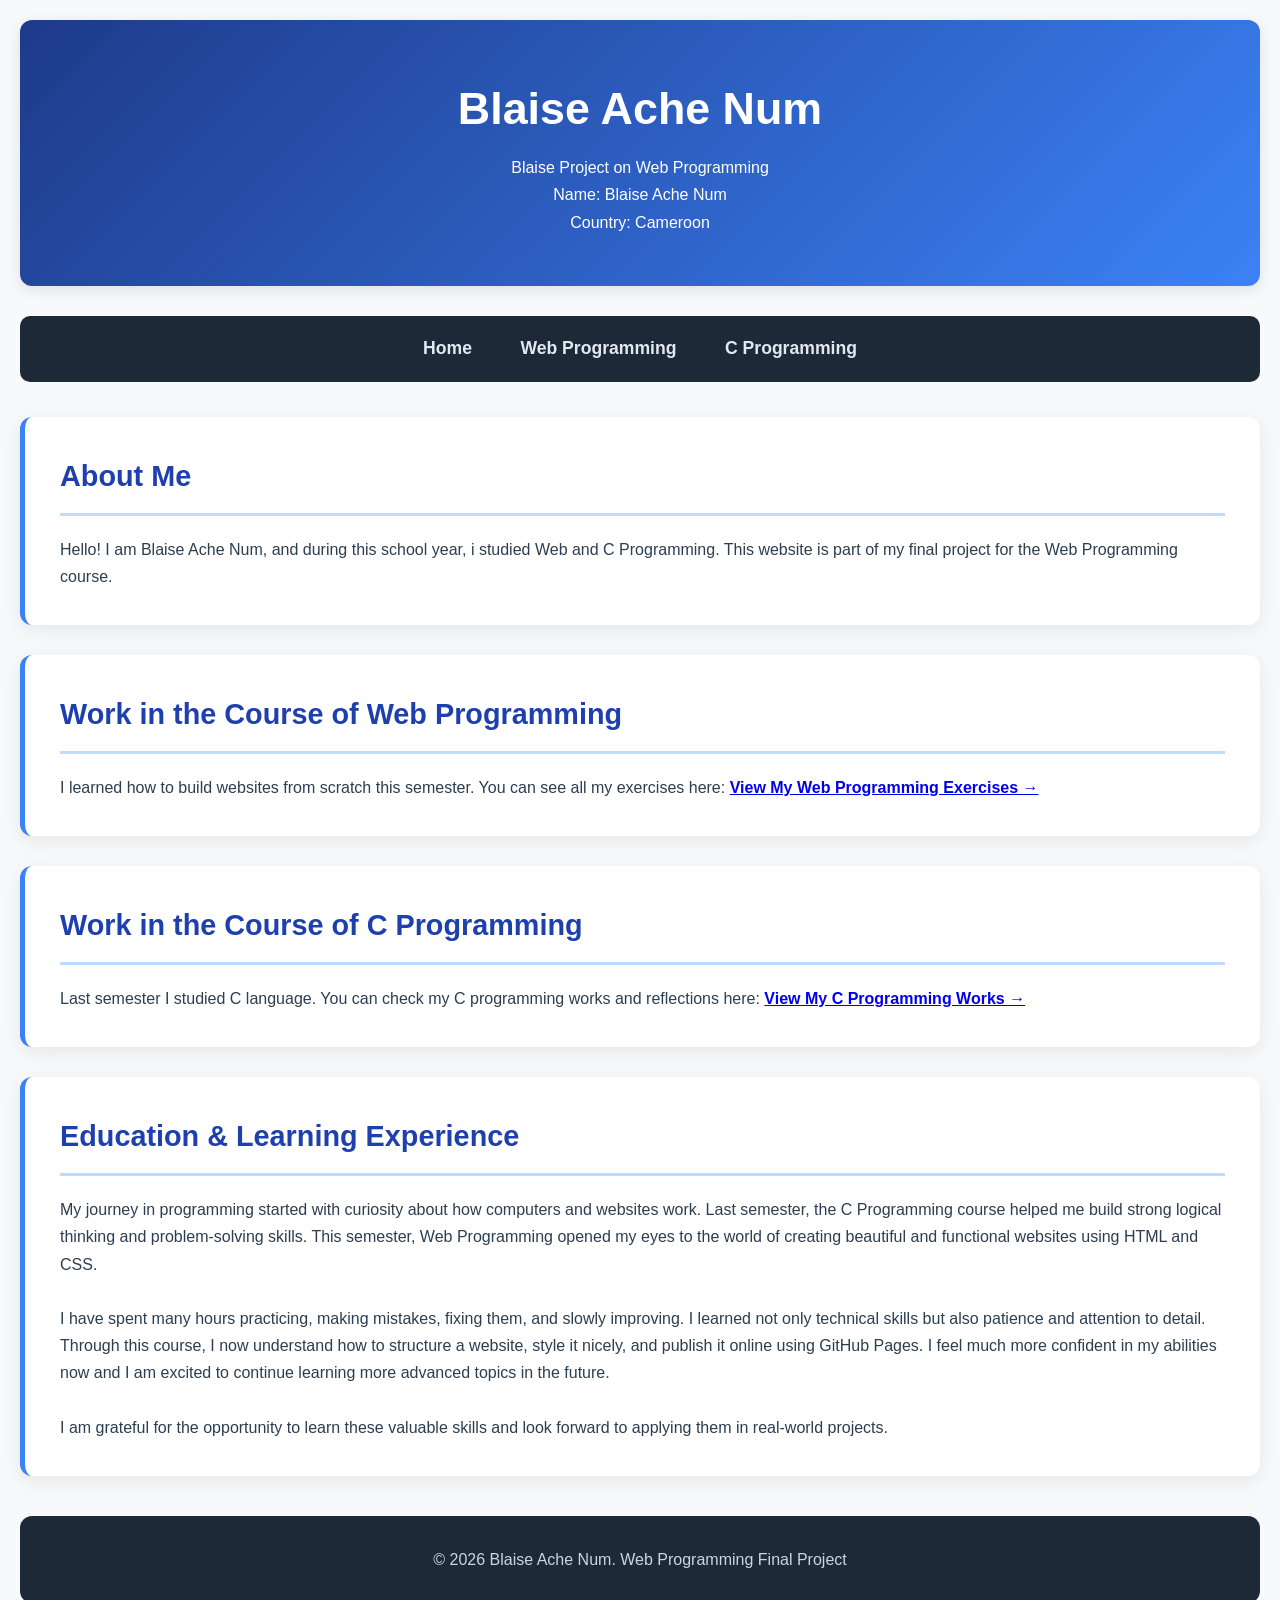
<file: index.html>
<!DOCTYPE html>
<html lang="en">
<head>
    <meta charset="UTF-8">
    <meta name="viewport" content="width=device-width, initial-scale=1.0">
    <title>Blaise Ache Num - Web Portfolio</title>
    <link rel="stylesheet" href="styles.css">
</head>
<body>
    
    <header>
        <h1>Blaise Ache Num</h1>
        <p>Blaise Project on Web Programming</p >
        <p>Name: Blaise Ache Num</p>
        <p>Country: Cameroon</p>
    </header>

    <nav>
        <a href=" ">Home</a >
        <a href="workinwebprogramming.html">Web Programming</a >
        <a href="workincprogramming.html">C Programming</a >
    </nav>

    <section>
        <h2>About Me</h2>
        <p>Hello! I am Blaise Ache Num, and during this school year, i studied Web and C Programming. This website is part of my final project for the Web Programming course.</p >
    </section>

    <section>
        <h2>Work in the Course of Web Programming</h2>
        <p>I learned how to build websites from scratch this semester. 
        You can see all my exercises here: 
        <strong><a href="workinwebprogramming.html">View My Web Programming Exercises →</a ></strong></p >
    </section>

    <section>
        <h2>Work in the Course of C Programming</h2>
        <p>Last semester I studied C language. 
        You can check my C programming works and reflections here: 
        <strong><a href="workincprogramming.html">View My C Programming Works →</a ></strong></p >
    </section>

    <section>
        <h2>Education & Learning Experience</h2>
        <p>
        My journey in programming started with curiosity about how computers and websites work. 
        Last semester, the C Programming course helped me build strong logical thinking and problem-solving skills. 
        This semester, Web Programming opened my eyes to the world of creating beautiful and functional websites using HTML and CSS.<br><br>
        
        I have spent many hours practicing, making mistakes, fixing them, and slowly improving. 
        I learned not only technical skills but also patience and attention to detail. 
        Through this course, I now understand how to structure a website, style it nicely, and publish it online using GitHub Pages. 
        I feel much more confident in my abilities now and I am excited to continue learning more advanced topics in the future.<br><br>
        
        I am grateful for the opportunity to learn these valuable skills and look forward to applying them in real-world projects.
        </p >
    </section>

    <footer>
        <p>&copy; 2026 Blaise Ache Num. Web Programming Final Project</p >
    </footer>

</body>
</html>
</file>
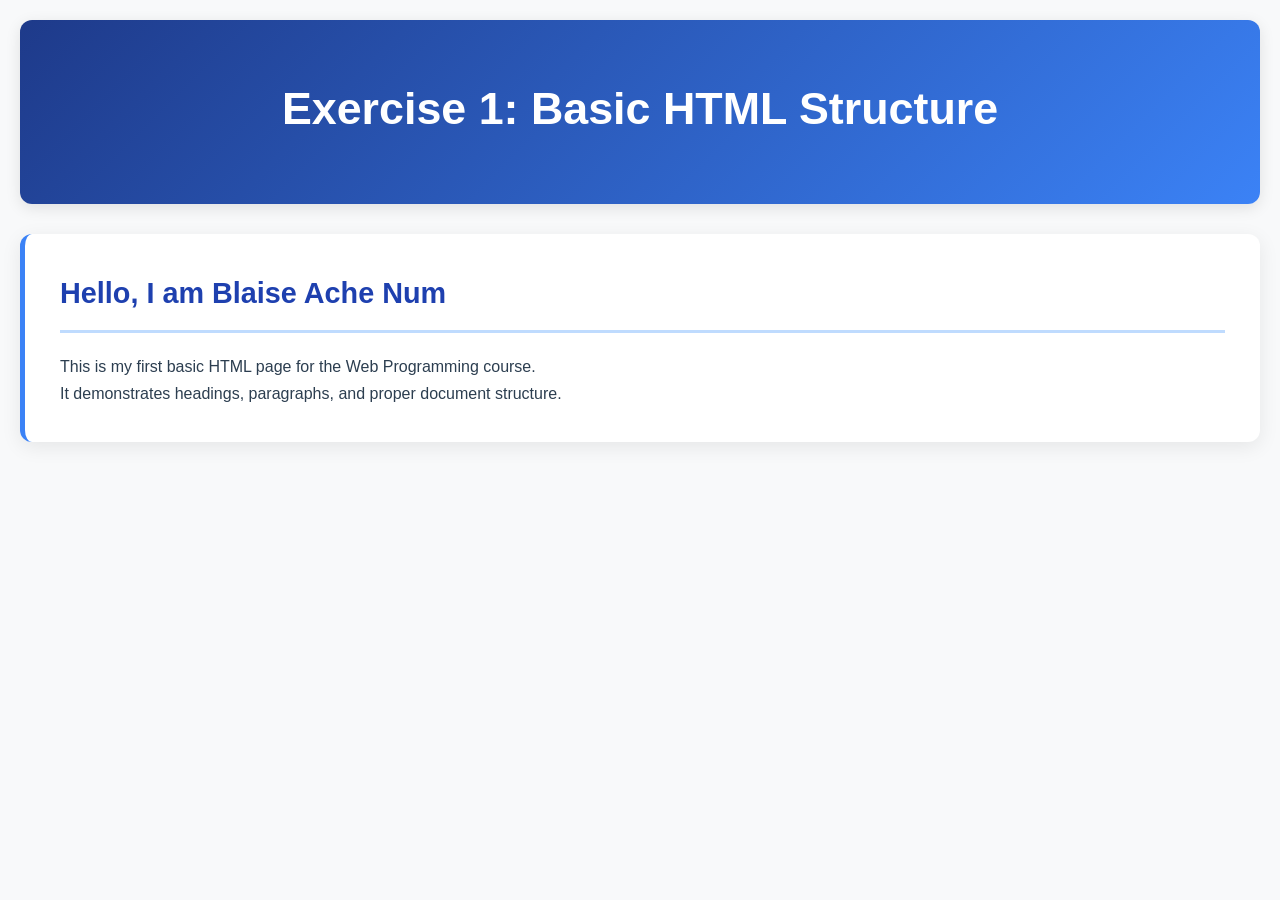
<file: exercise1.html>
<!DOCTYPE html>
<html lang="en">
<head>
    <meta charset="UTF-8">
    <meta name="viewport" content="width=device-width, initial-scale=1.0">
    <title>Exercise 1 - Basic HTML</title>
    <link rel="stylesheet" href="styles.css">
</head>
<body>
    <header><h1>Exercise 1: Basic HTML Structure</h1></header>
    <section>
        <h2>Hello, I am Blaise Ache Num</h2>
        <p>This is my first basic HTML page for the Web Programming course.</p >
        <p>It demonstrates headings, paragraphs, and proper document structure.</p >
    </section>
</body>
</html>
</file>
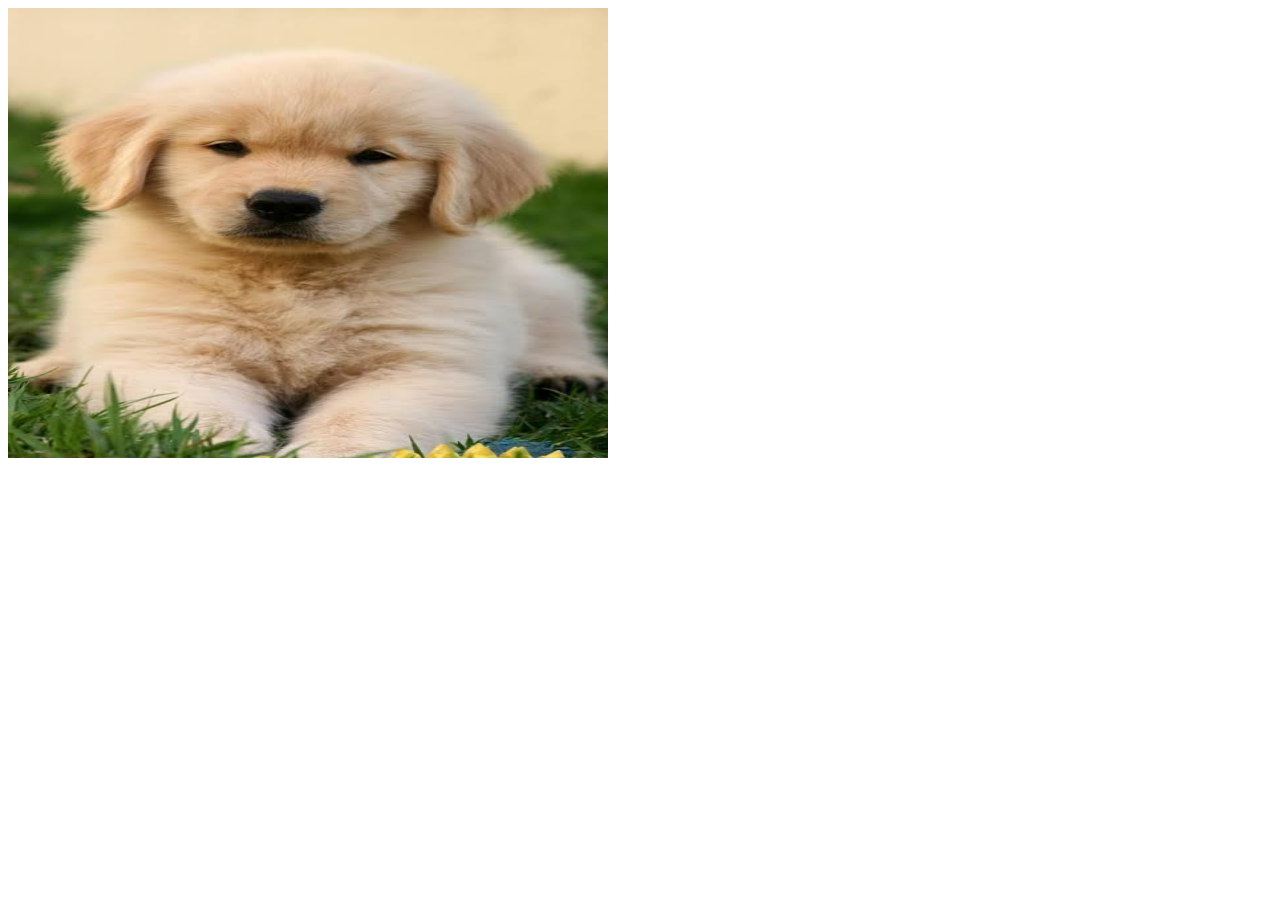
<file: height-and-width-of-images.html>
<!DOCTYPE html>
<html lang="en">
  <head>
    <meta charset="UTF-8">
    <title>My Image Page</title>
  </head>
  <body>
<img src="IMG_4334.jpeg" 
     alt="A family of Golden retrievers standing on rocky ground" 
     width="600" 
     height="450"
     loading="lazy">
  </body>
</html>
</file>
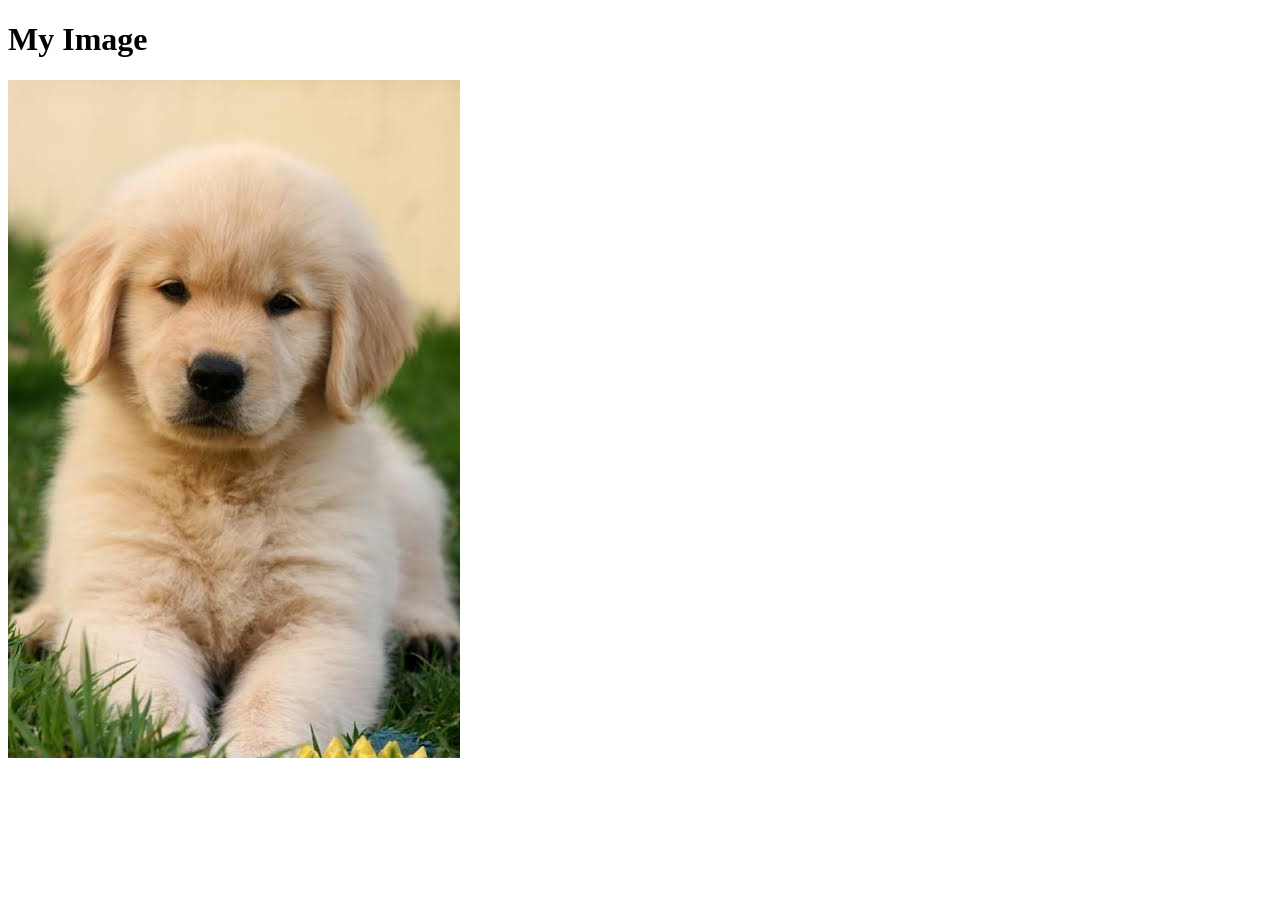
<file: Image.html>
<!DOCTYPE html>
<html lang="en">
  <head>
    <meta charset="UTF-8">
    <title>My Image Page</title>
  </head>
  <body>
    <h1>My Image</h1>
    <img src="IMG_4334.jpeg" alt="A family of Golden Retrievers">
  </body>
</html>
</file>
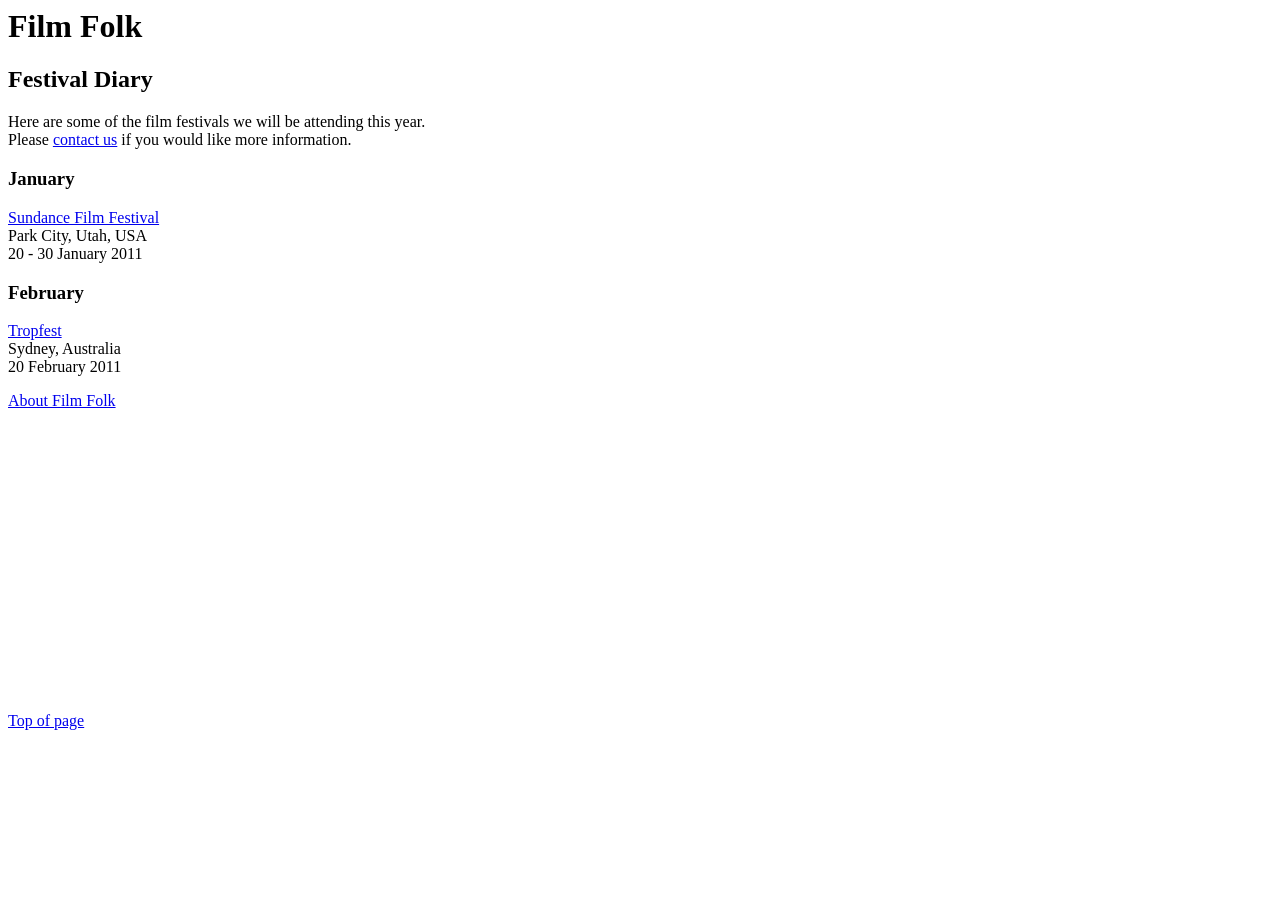
<file: links.html>
<html>
<head>
    <title>Links</title>
</head>

<body>

<h1 id="top">Film Folk</h1>

<h2>Festival Diary</h2>

<p>
    Here are some of the film festivals we will be attending this year.
    <br />
    Please <a href=" ">contact us</a >
    if you would like more information.
</p >

<h3>January</h3>

<p>
    <a href="http://www.sundance.org">
        Sundance Film Festival
    </a >
    <br />
    Park City, Utah, USA
    <br />
    20 - 30 January 2011
</p >

<h3>February</h3>

<p>
    <a href="http://www.tropfest.com">
        Tropfest
    </a >
    <br />
    Sydney, Australia
    <br />
    20 February 2011
</p >

<!-- additional content -->

<p>
    <a href="about.html">About Film Folk</a >
</p >

<br /><br /><br /><br /><br />
<br /><br /><br /><br /><br />
<br /><br /><br /><br /><br />

<p>
    <a href="#top">Top of page</a >
</p >

</body>
</html>
</file>
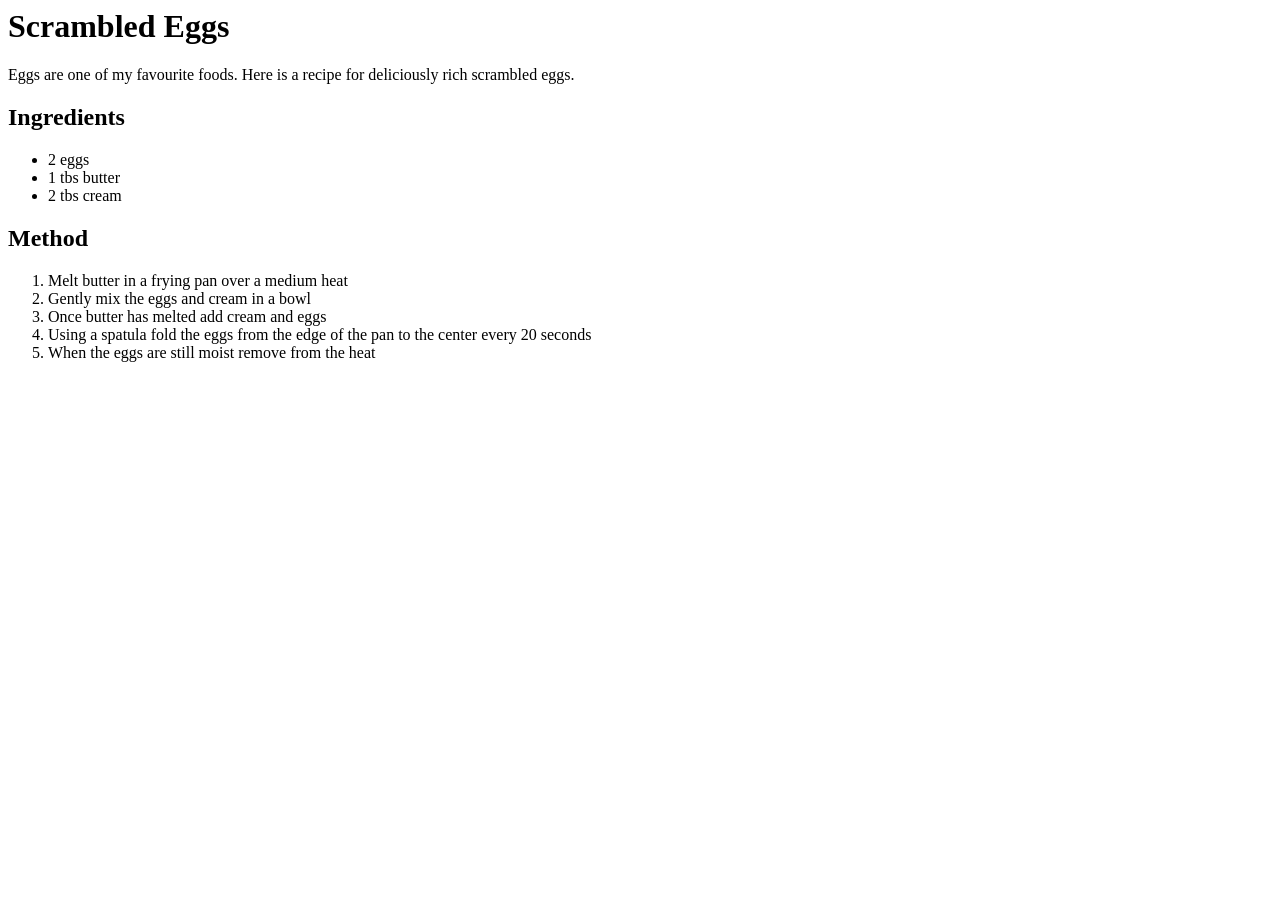
<file: lists.html>
<html>
<head>
    <title>Lists</title>
</head>

<body>

<h1>Scrambled Eggs</h1>

<p>
    Eggs are one of my favourite foods. Here is a recipe for
    deliciously rich scrambled eggs.
</p >

<h2>Ingredients</h2>

<ul>
    <li>2 eggs</li>
    <li>1 tbs butter</li>
    <li>2 tbs cream</li>
</ul>

<h2>Method</h2>

<ol>
    <li>Melt butter in a frying pan over a medium heat</li>
    <li>Gently mix the eggs and cream in a bowl</li>
    <li>Once butter has melted add cream and eggs</li>
    <li>Using a spatula fold the eggs from the edge of the pan to the center every 20 seconds</li>
    <li>When the eggs are still moist remove from the heat</li>
</ol>

</body>
</html>
</file>
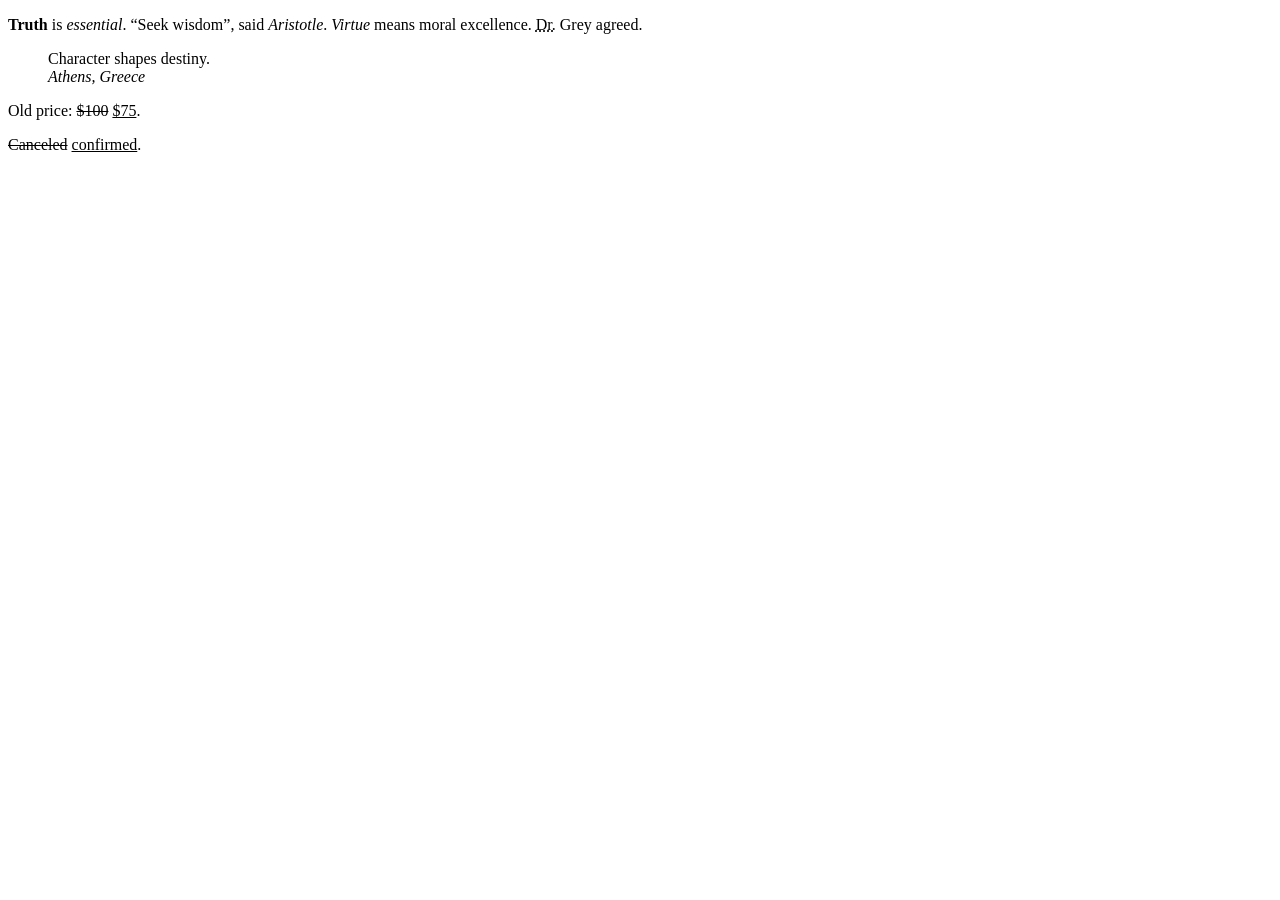
<file: semantic-markup.html>
<!DOCTYPE html>
<html lang="en">
<head>
    <meta charset="UTF-8">
    <title>Semantic Markup</title>
</head>
<body>
    <p><strong>Truth</strong> is <em>essential</em>.
    <q>Seek wisdom</q>, said <cite>Aristotle</cite>.
    <dfn>Virtue</dfn> means moral excellence.
    <abbr title="Doctor">Dr.</abbr> Grey agreed.</p >

    <blockquote>Character shapes destiny. <address>Athens, Greece</address></blockquote>

    <p>Old price: <s>$100</s> <ins>$75</ins>.</p >
    <del>Canceled</del> <ins>confirmed</ins>.</p >

</body>
</html>
</file>
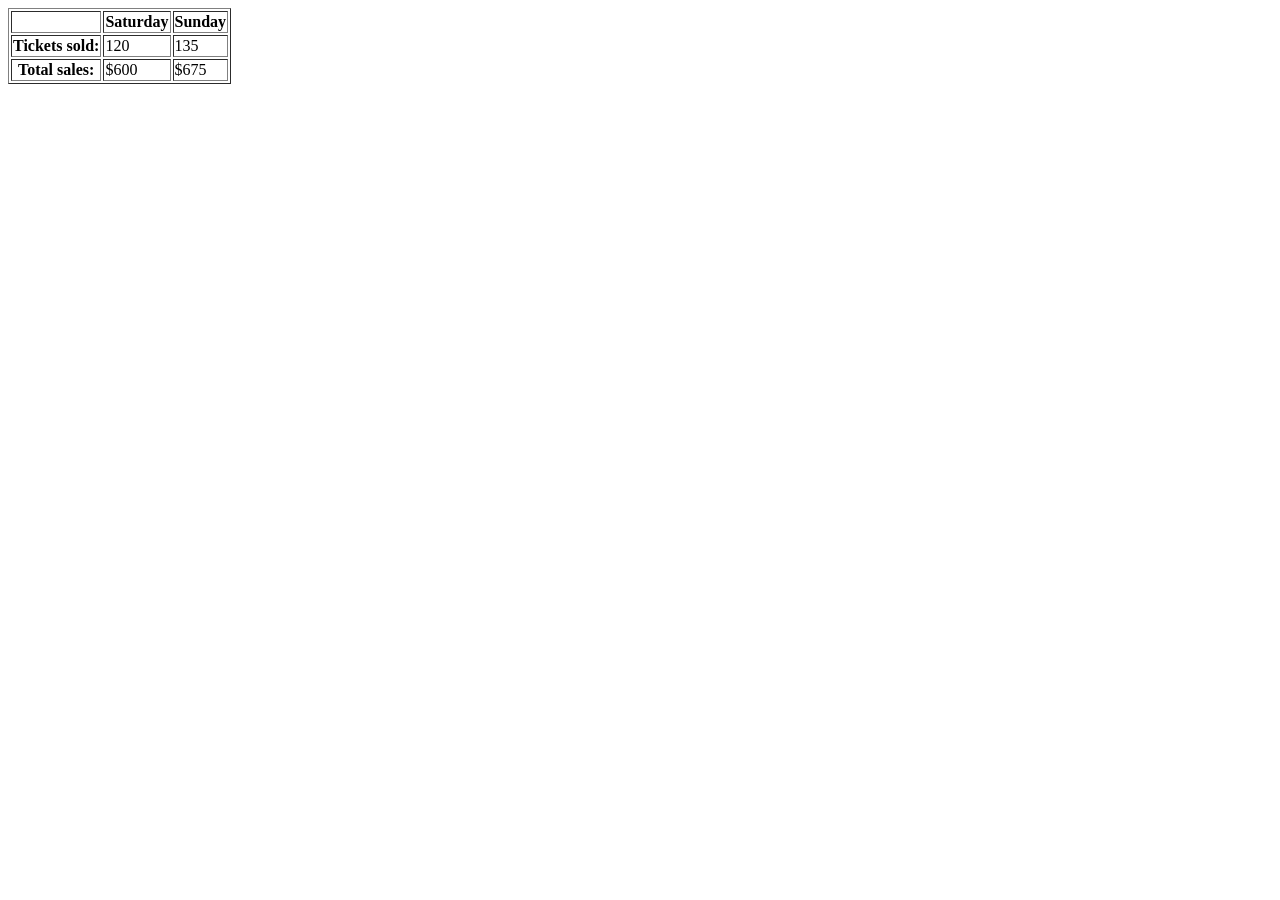
<file: table-heading.html>
<!DOCTYPE html>
<html>
<head>
  <title>Table Example</title>
</head>
<body>

<table border="1">
  <tr>
    <th></th>
    <th scope="col">Saturday</th>
    <th scope="col">Sunday</th>
  </tr>

  <tr>
    <th scope="row">Tickets sold:</th>
    <td>120</td>
    <td>135</td>
  </tr>

  <tr>
    <th scope="row">Total sales:</th>
    <td>$600</td>
    <td>$675</td>
  </tr>
</table>

</body>
</html>
</file>
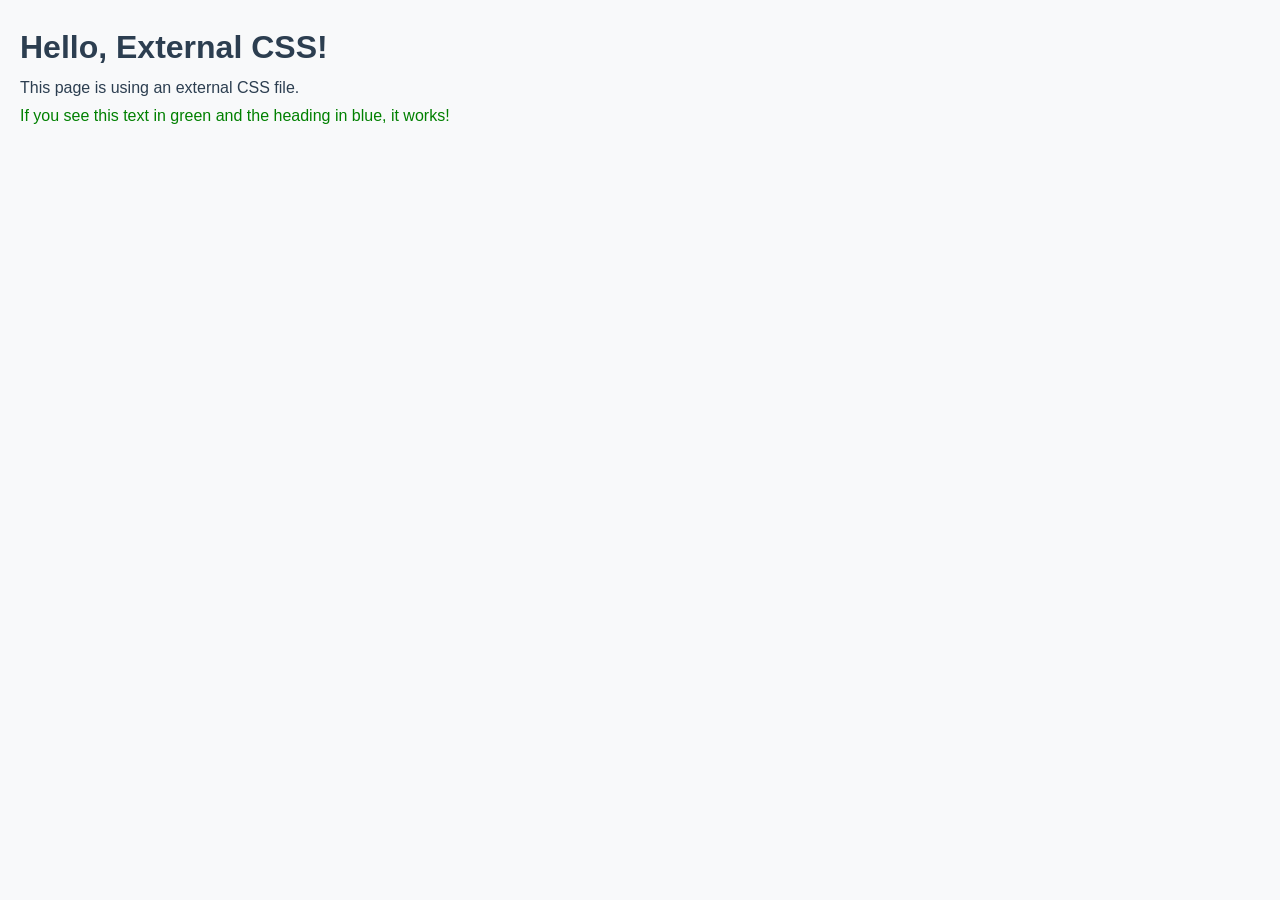
<file: usingexternalcss.html>
<!DOCTYPE html>
<html lang="en">
<head>
    <meta charset="UTF-8">
    <meta name="viewport" content="width=device-width, initial-scale=1.0">
    <title>External CSS Example</title>
    <link rel="stylesheet" href="styles.css">
</head>
<body>
    <h1>Hello, External CSS!</h1>
    <p>This page is using an external CSS file.</p>
    <p style="color: green;">If you see this text in green and the heading in blue, it works!</p >
</body>
</html>
</file>
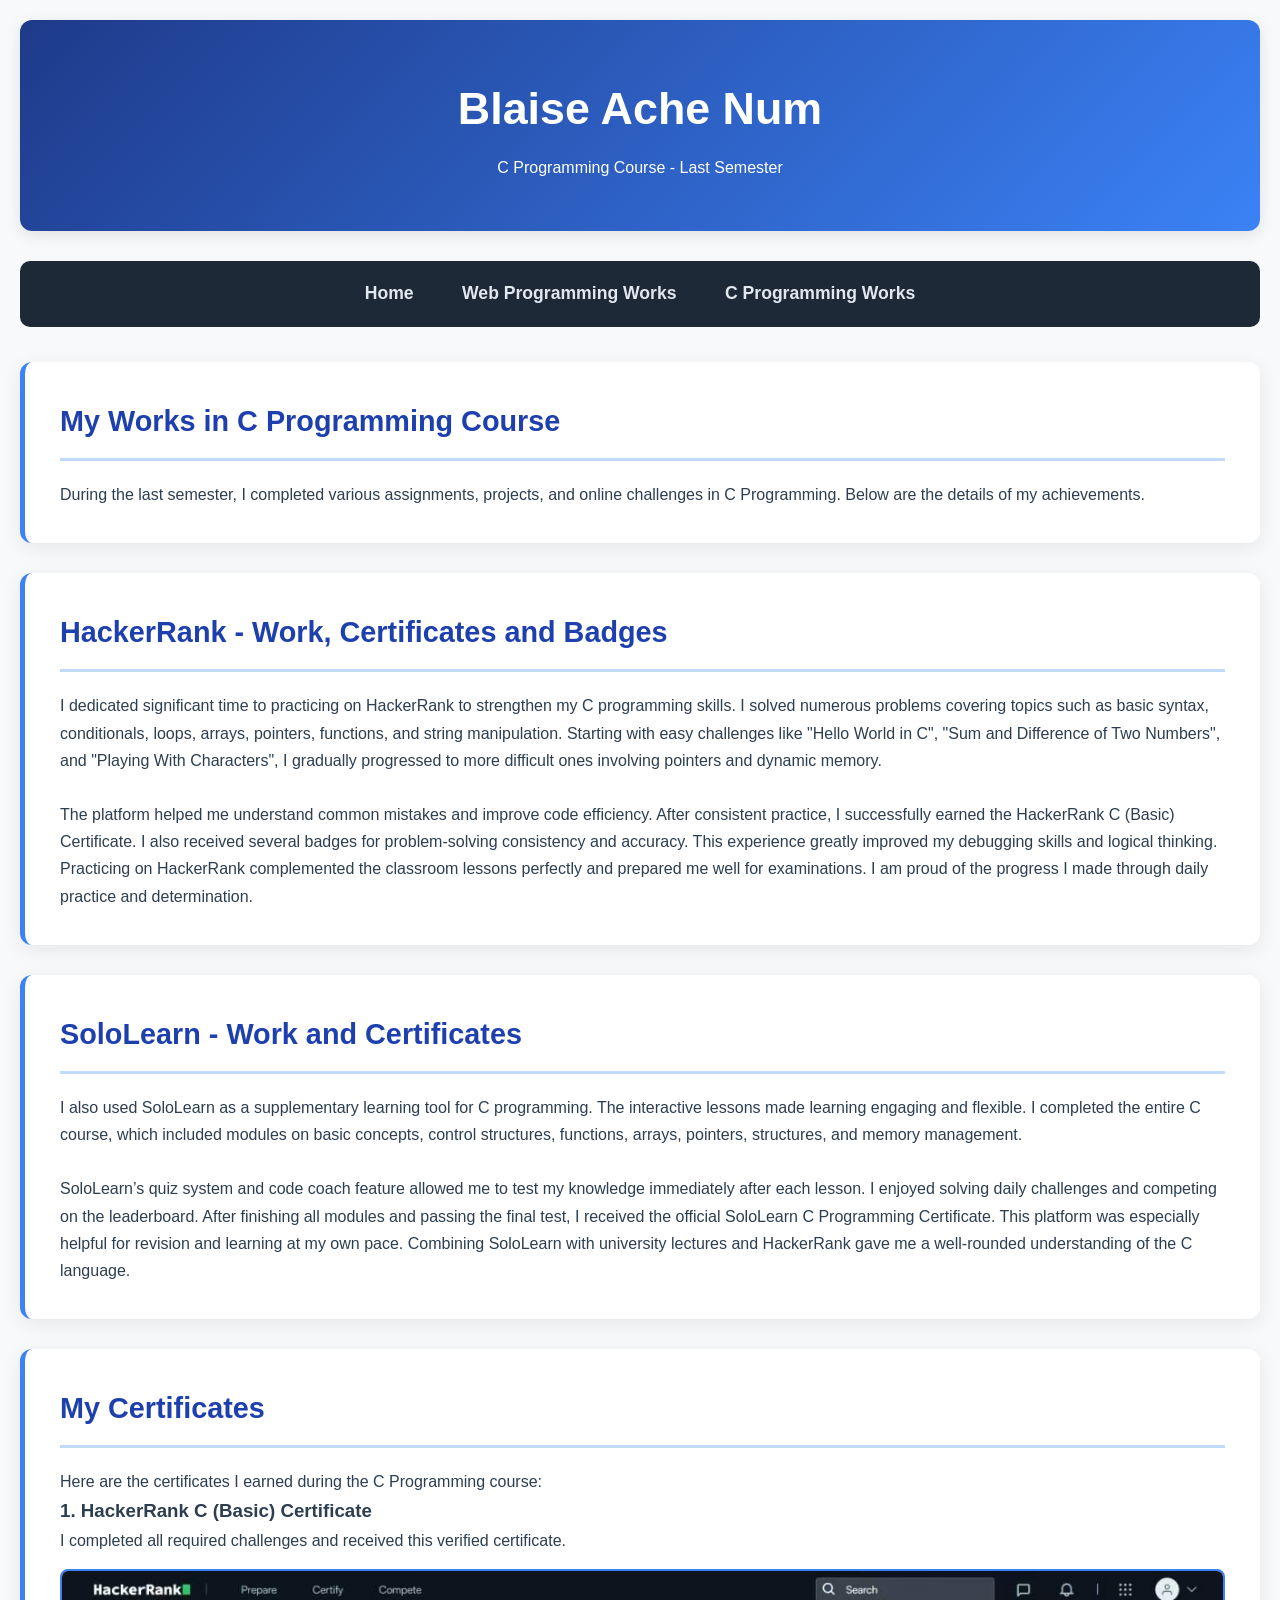
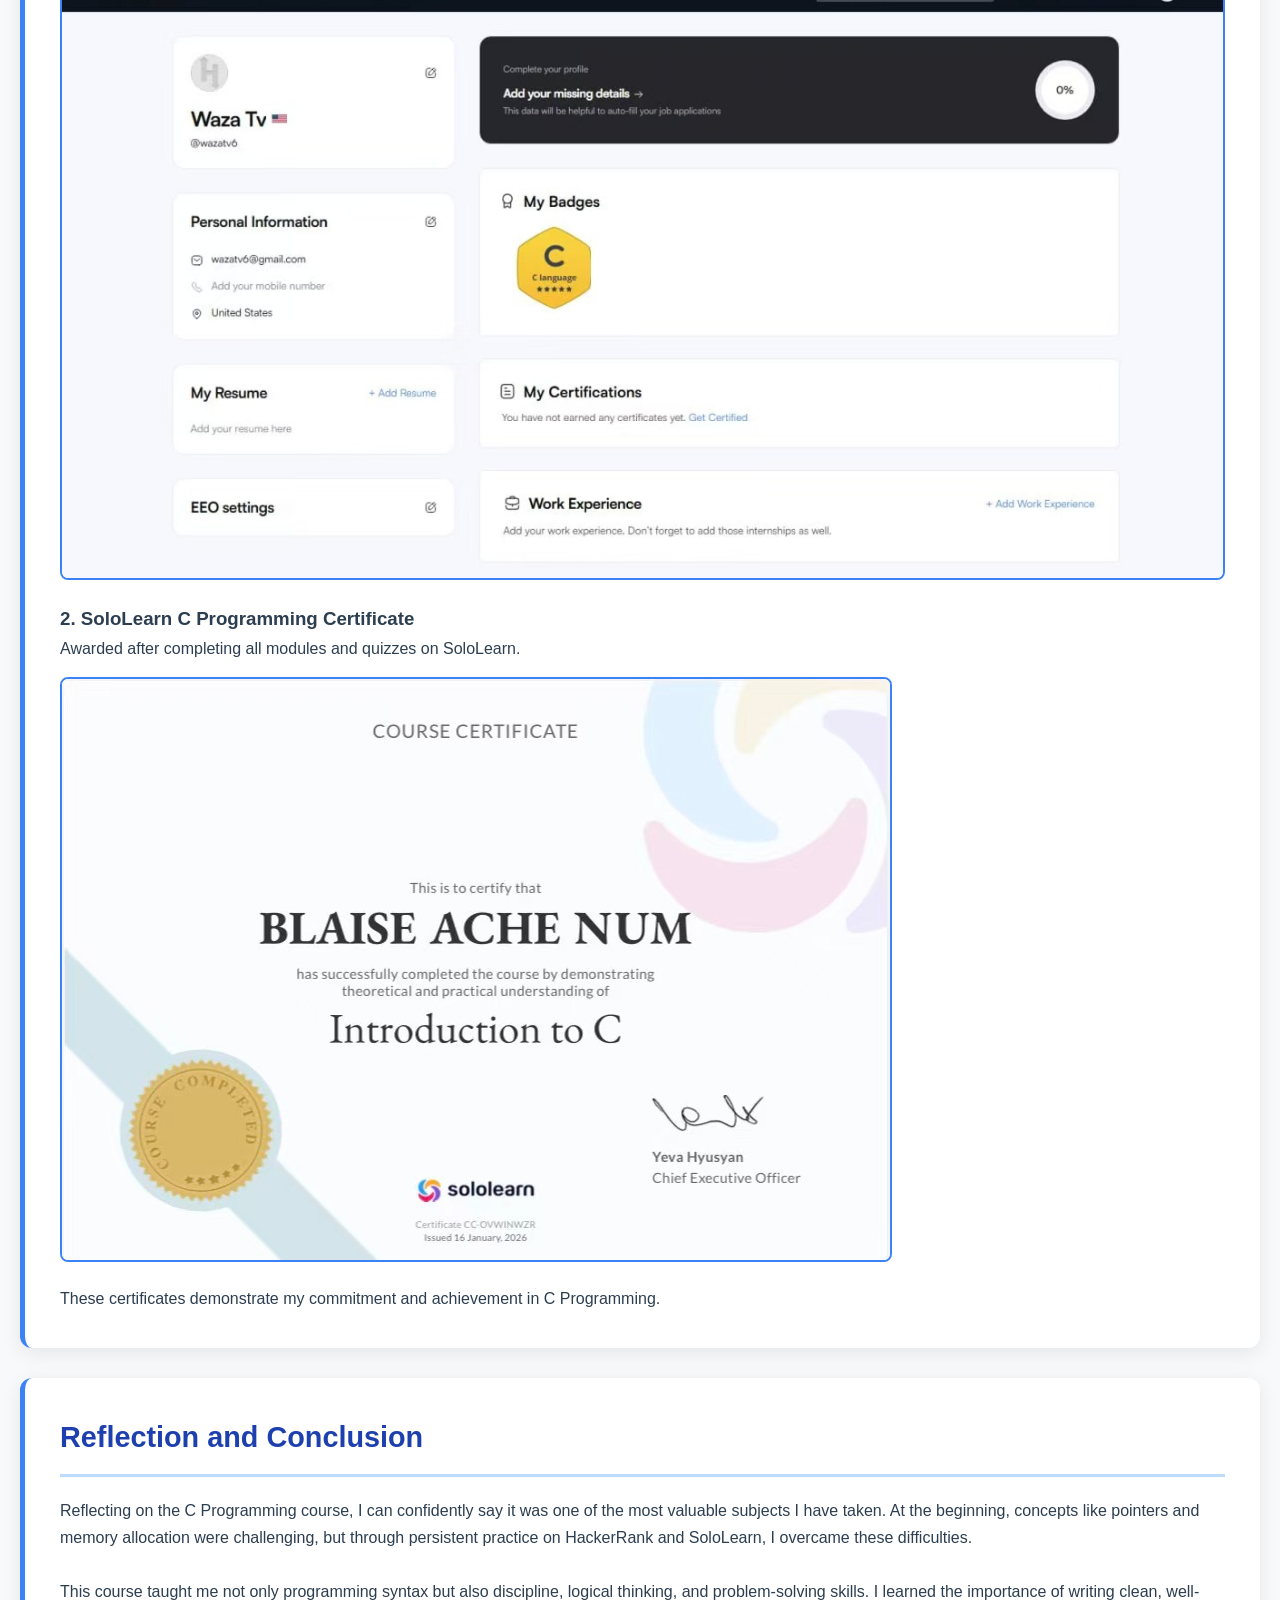
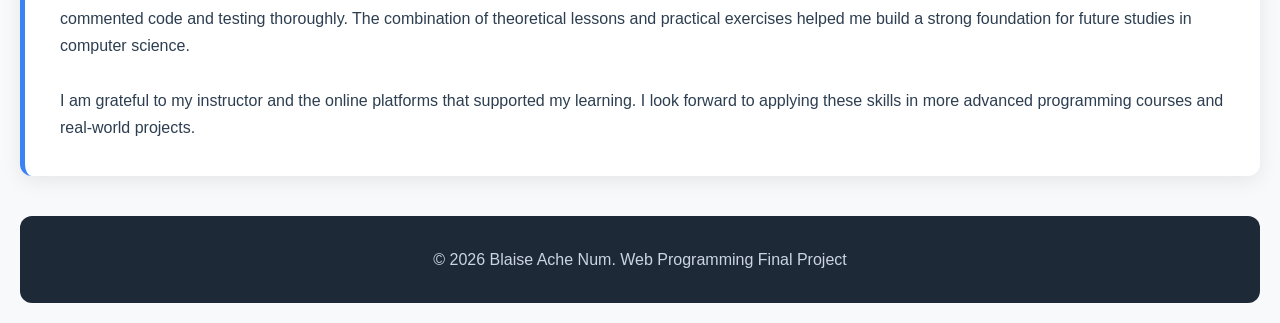
<file: workincprogramming.html>
<!DOCTYPE html>
<html lang="en">
<head>
    <meta charset="UTF-8">
    <meta name="viewport" content="width=device-width, initial-scale=1.0">
    <title>Blaise Ache Num - C Programming</title>
    <link rel="stylesheet" href="styles.css">
</head>
<body>
    
    <header>
        <h1>Blaise Ache Num</h1>
        <p>C Programming Course - Last Semester</p >
    </header>

    <nav>
        <a href=" ">Home</a >
        <a href="workinwebprogramming.html">Web Programming Works</a >
        <a href="workincprogramming.html">C Programming Works</a >
    </nav>

    <section>
        <h2>My Works in C Programming Course</h2>
        <p>During the last semester, I completed various assignments, projects, and online challenges in C Programming. Below are the details of my achievements.</p >
    </section>

    <!-- HackerRank Section -->
    <section>
        <h2>HackerRank - Work, Certificates and Badges</h2>
        <p>
        I dedicated significant time to practicing on HackerRank to strengthen my C programming skills. I solved numerous problems covering topics such as basic syntax, conditionals, loops, arrays, pointers, functions, and string manipulation. 
        Starting with easy challenges like "Hello World in C", "Sum and Difference of Two Numbers", and "Playing With Characters", I gradually progressed to more difficult ones involving pointers and dynamic memory.<br><br>

        The platform helped me understand common mistakes and improve code efficiency. After consistent practice, I successfully earned the HackerRank C (Basic) Certificate. I also received several badges for problem-solving consistency and accuracy. 
        This experience greatly improved my debugging skills and logical thinking. Practicing on HackerRank complemented the classroom lessons perfectly and prepared me well for examinations. 
        I am proud of the progress I made through daily practice and determination.
        </p >
    </section>

    <!-- SoloLearn Section -->
    <section>
        <h2>SoloLearn - Work and Certificates</h2>
        <p>
        I also used SoloLearn as a supplementary learning tool for C programming. The interactive lessons made learning engaging and flexible. I completed the entire C course, which included modules on basic concepts, control structures, functions, arrays, pointers, structures, and memory management.<br><br>

        SoloLearn’s quiz system and code coach feature allowed me to test my knowledge immediately after each lesson. I enjoyed solving daily challenges and competing on the leaderboard. 
        After finishing all modules and passing the final test, I received the official SoloLearn C Programming Certificate. 
        This platform was especially helpful for revision and learning at my own pace. Combining SoloLearn with university lectures and HackerRank gave me a well-rounded understanding of the C language.
        </p >
    </section>

          <!-- Certificates -->
    <section>
        <h2>My Certificates</h2>
        <p>Here are the certificates I earned during the C Programming course:</p>
        
        <h3>1. HackerRank C (Basic) Certificate</h3>
        <p>I completed all required challenges and received this verified certificate.</p>
        <img src="hackerrank-certificate.jpg" alt="HackerRank C Certificate" style="max-width:100%; border:2px solid #3b82f6; border-radius:8px; margin:15px 0;">
        
        <h3>2. SoloLearn C Programming Certificate</h3>
        <p>Awarded after completing all modules and quizzes on SoloLearn.</p>
        <img src="sololearn-certificate.jpg" alt="SoloLearn C Certificate" style="max-width:100%; border:2px solid #3b82f6; border-radius:8px; margin:15px 0;">
        
        <p>These certificates demonstrate my commitment and achievement in C Programming.</p>
    </section>

    <!-- Reflection -->
    <section>
        <h2>Reflection and Conclusion</h2>
        <p>
        Reflecting on the C Programming course, I can confidently say it was one of the most valuable subjects I have taken. 
        At the beginning, concepts like pointers and memory allocation were challenging, but through persistent practice on HackerRank and SoloLearn, I overcame these difficulties.<br><br>

        This course taught me not only programming syntax but also discipline, logical thinking, and problem-solving skills. 
        I learned the importance of writing clean, well-commented code and testing thoroughly. 
        The combination of theoretical lessons and practical exercises helped me build a strong foundation for future studies in computer science.<br><br>

        I am grateful to my instructor and the online platforms that supported my learning. 
        I look forward to applying these skills in more advanced programming courses and real-world projects.
        </p >
    </section>

    <footer>
        <p>&copy; 2026 Blaise Ache Num. Web Programming Final Project</p >
    </footer>

</body>
</html>
</file>
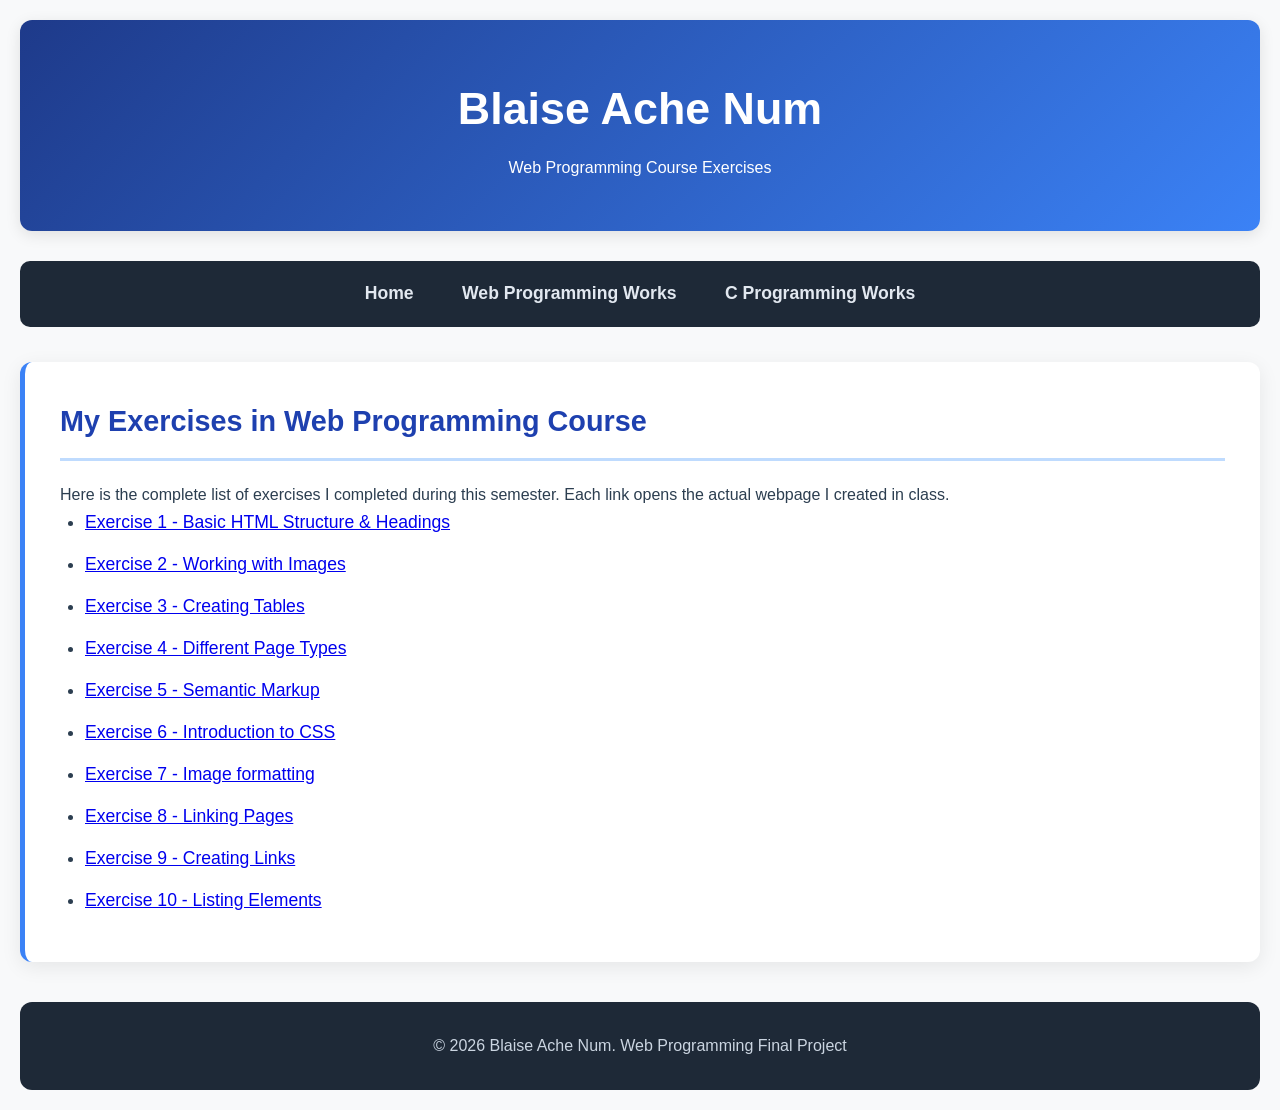
<file: workinwebprogramming.html>
<!DOCTYPE html>
<html lang="en">
<head>
    <meta charset="UTF-8">
    <meta name="viewport" content="width=device-width, initial-scale=1.0">
    <title>Blaise Ache Num - Web Programming Exercises</title>
    <link rel="stylesheet" href="styles.css">
</head>
<body>
    
    <header>
        <h1>Blaise Ache Num</h1>
        <p>Web Programming Course Exercises</p >
    </header>

    <nav>
        <a href=" ">Home</a >
        <a href="workinwebprogramming.html">Web Programming Works</a >
        <a href="workincprogramming.html">C Programming Works</a >
    </nav>

    <section>
        <h2>My Exercises in Web Programming Course</h2>
        <p>Here is the complete list of exercises I completed during this semester. Each link opens the actual webpage I created in class.</p >
        
        <ul>
            <li><a href="exercise1.html">Exercise 1 - Basic HTML Structure & Headings</a ></li>
            <li><a href="Image.html">Exercise 2 - Working with Images</a ></li>
            <li><a href="table-heading.html">Exercise 3 - Creating Tables</a ></li>
            <li><a href="Pages.html">Exercise 4 - Different Page Types</a ></li>
            <li><a href="semantic-markup.html">Exercise 5 - Semantic Markup</a ></li>
            <li><a href="usingexternalcss.html">Exercise 6 - Introduction to CSS</a ></li>
            <li><a href="height-and-width-of-images.html">Exercise 7 - Image formatting</a ></li>
            <li><a href="linking-to-other-pages.html">Exercise 8 - Linking Pages</a ></li>
            <li><a href="links.html">Exercise 9 - Creating Links</a ></li>
            <li><a href="lists.html">Exercise 10 - Listing Elements</a ></li>
        </ul>
    </section>

    <footer>
        <p>&copy; 2026 Blaise Ache Num. Web Programming Final Project</p >
    </footer>

</body>
</html>
</file>
<file: styles.css>
* {
    margin: 0;
    padding: 0;
    box-sizing: border-box;
}

body {
    font-family: 'Segoe UI', Tahoma, Geneva, Verdana, sans-serif;
    line-height: 1.7;
    color: #2c3e50;
    background-color: #f8f9fa;
    padding: 20px;
}

header {
    background: linear-gradient(135deg, #1e3a8a, #3b82f6);
    color: white;
    text-align: center;
    padding: 50px 20px;
    border-radius: 12px;
    margin-bottom: 30px;
    box-shadow: 0 4px 15px rgba(0, 0, 0, 0.1);
}

header h1 {
    font-size: 2.8em;
    margin-bottom: 8px;
}

nav {
    background-color: #1e2937;
    padding: 18px;
    text-align: center;
    border-radius: 10px;
    margin-bottom: 35px;
}

nav a {
    color: #e2e8f0;
    text-decoration: none;
    font-weight: 600;
    margin: 0 22px;
    font-size: 1.1em;
    transition: color 0.3s;
}

nav a:hover {
    color: #60a5fa;
}

section {
    background-color: white;
    padding: 35px;
    margin-bottom: 30px;
    border-radius: 12px;
    box-shadow: 0 5px 20px rgba(0, 0, 0, 0.08);
    border-left: 5px solid #3b82f6;
}

h2 {
    color: #1e40af;
    margin-bottom: 20px;
    font-size: 1.8em;
    border-bottom: 3px solid #bfdbfe;
    padding-bottom: 12px;
}

ul {
    padding-left: 25px;
}

ul li {
    margin-bottom: 12px;
    font-size: 1.1em;
}

footer {
    text-align: center;
    padding: 30px;
    background-color: #1e2937;
    color: #cbd5e1;
    border-radius: 12px;
    margin-top: 40px;
}

/* Responsive */
@media (max-width: 768px) {
    body { padding: 15px; }
    section { padding: 25px; }
    header h1 { font-size: 2.2em; }
}
</file>
